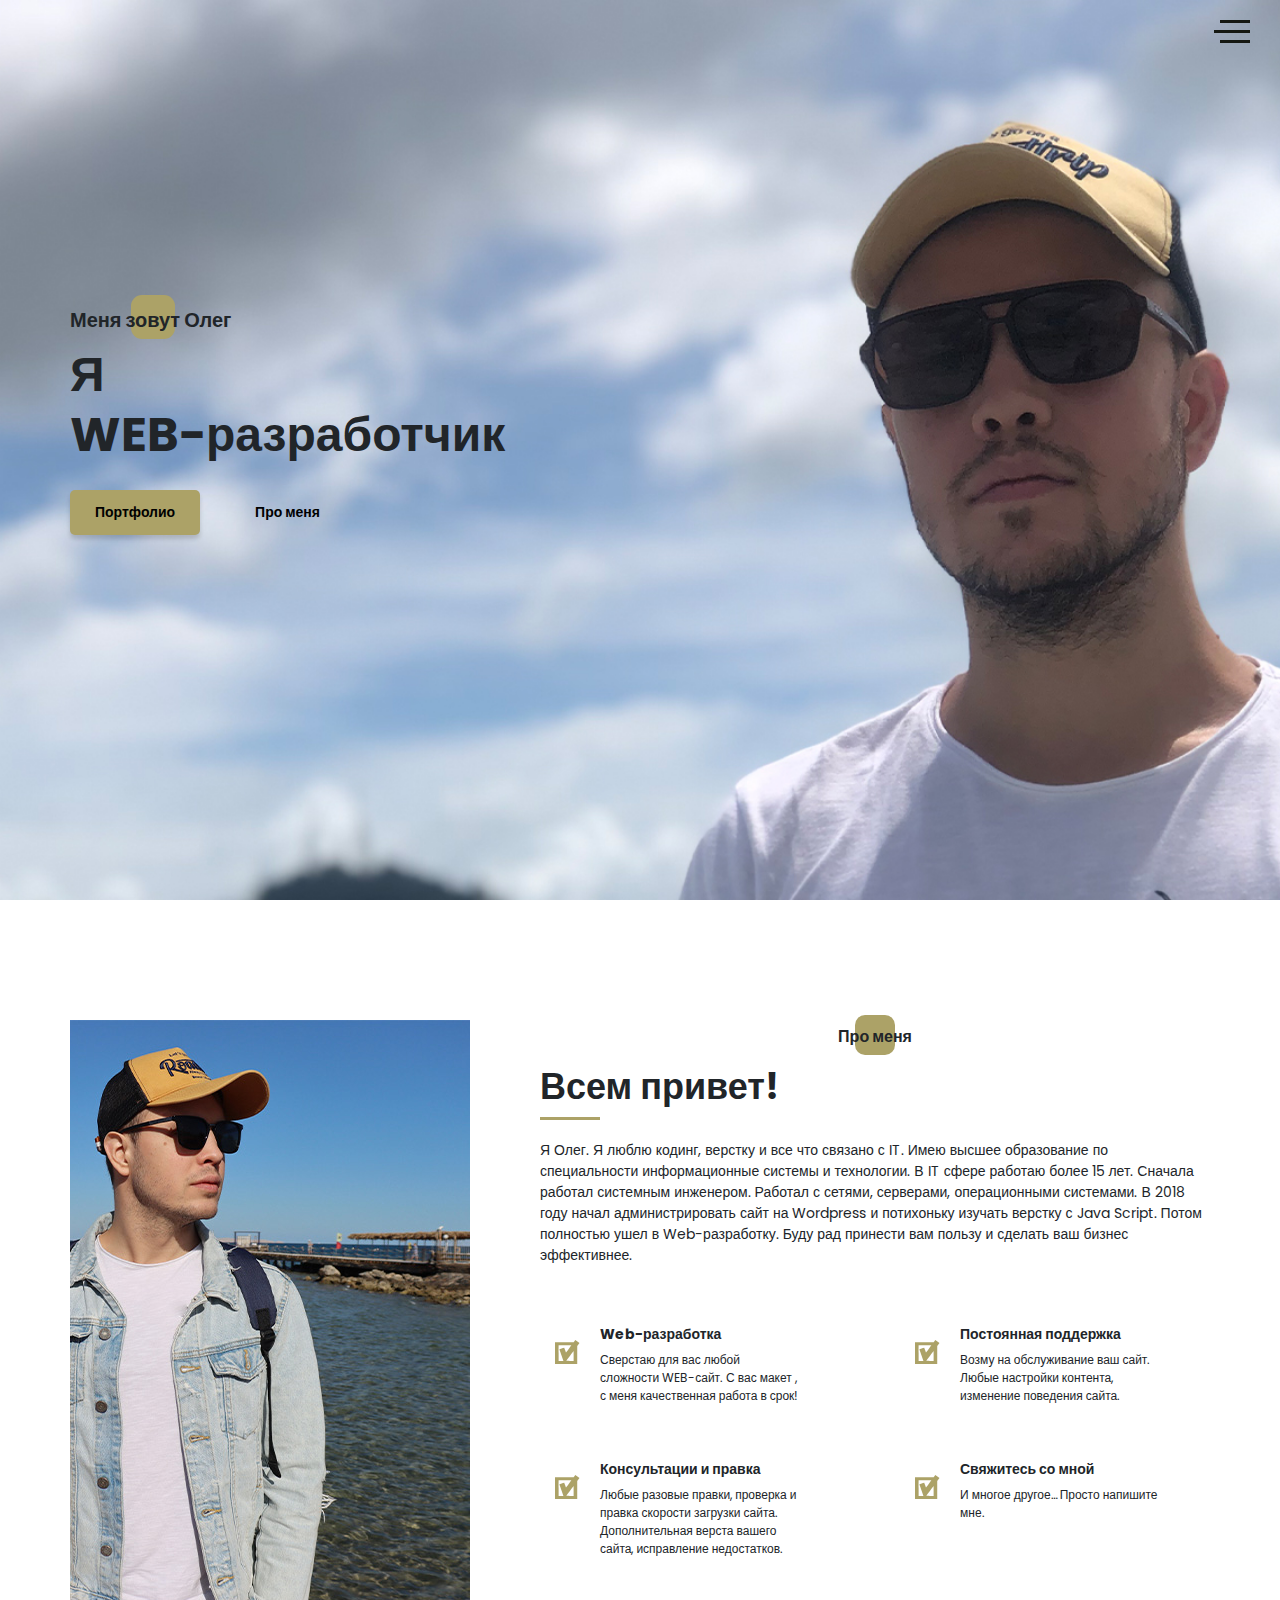
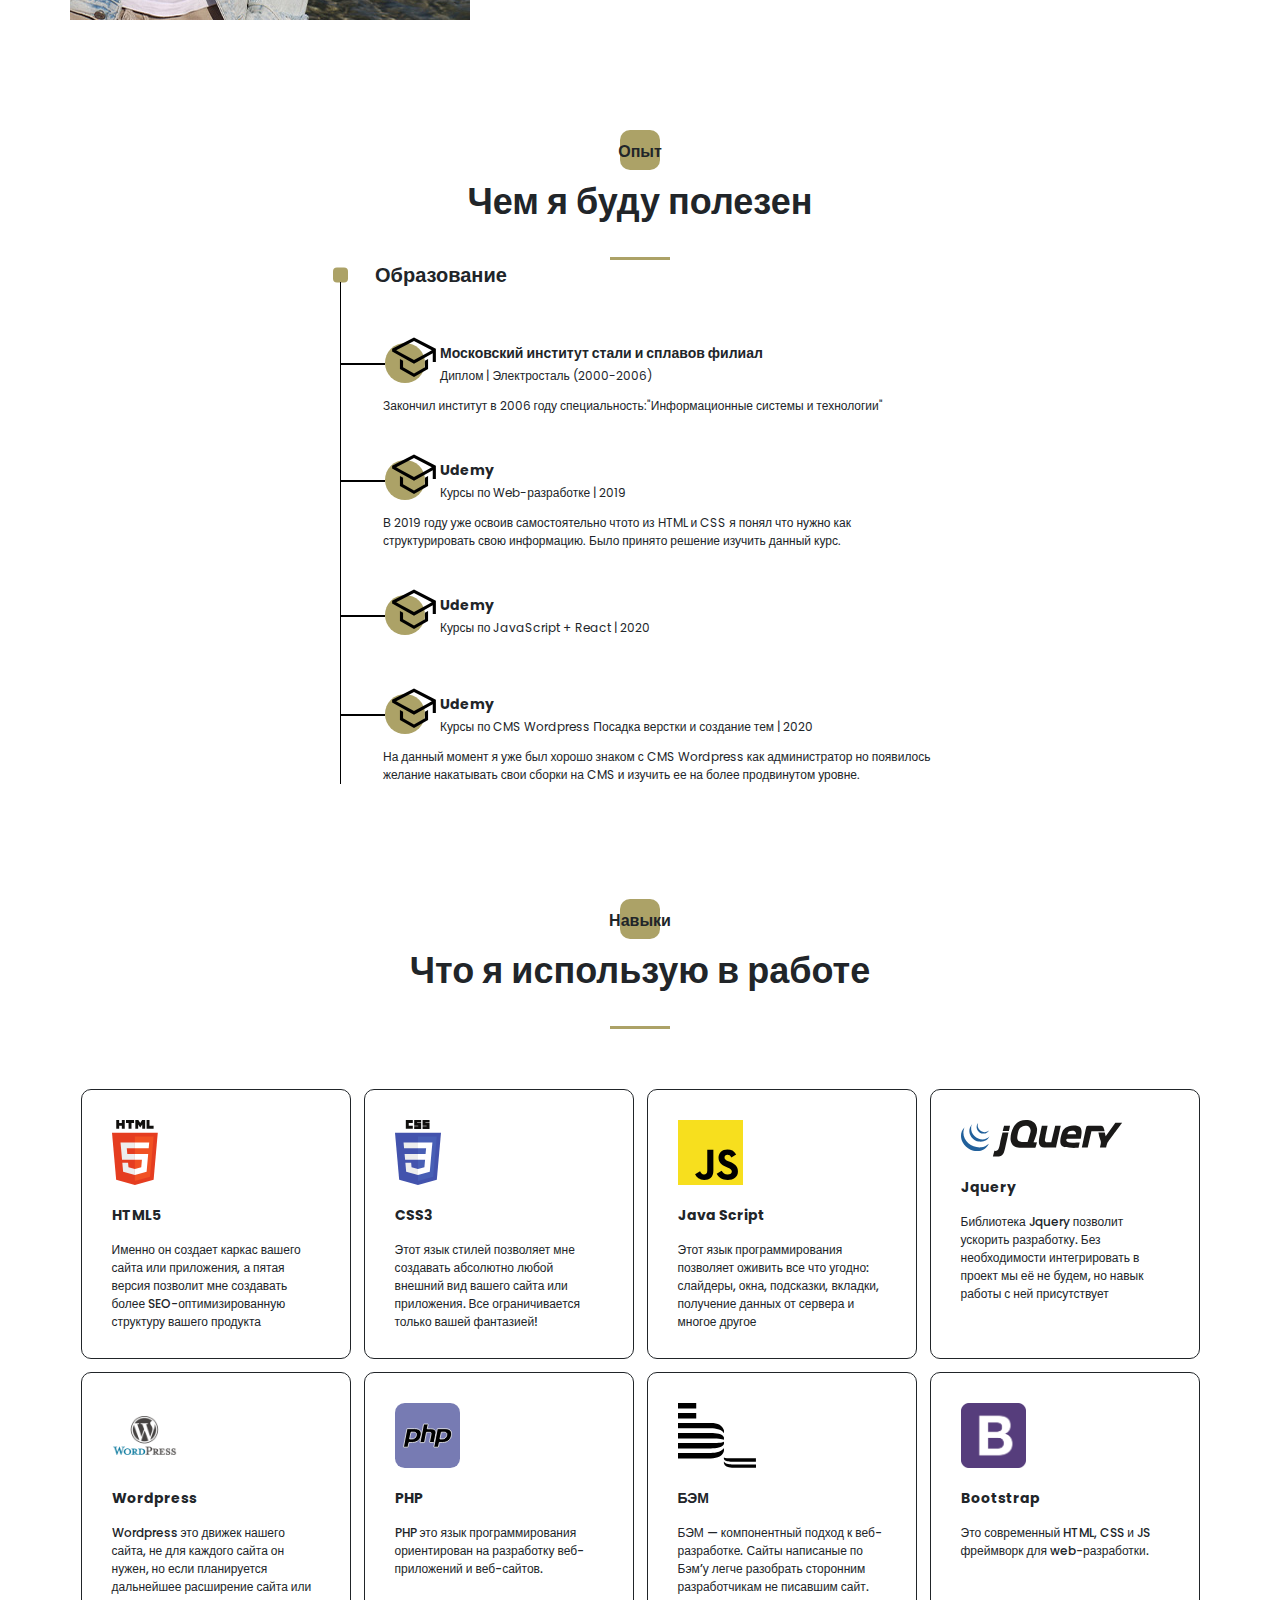
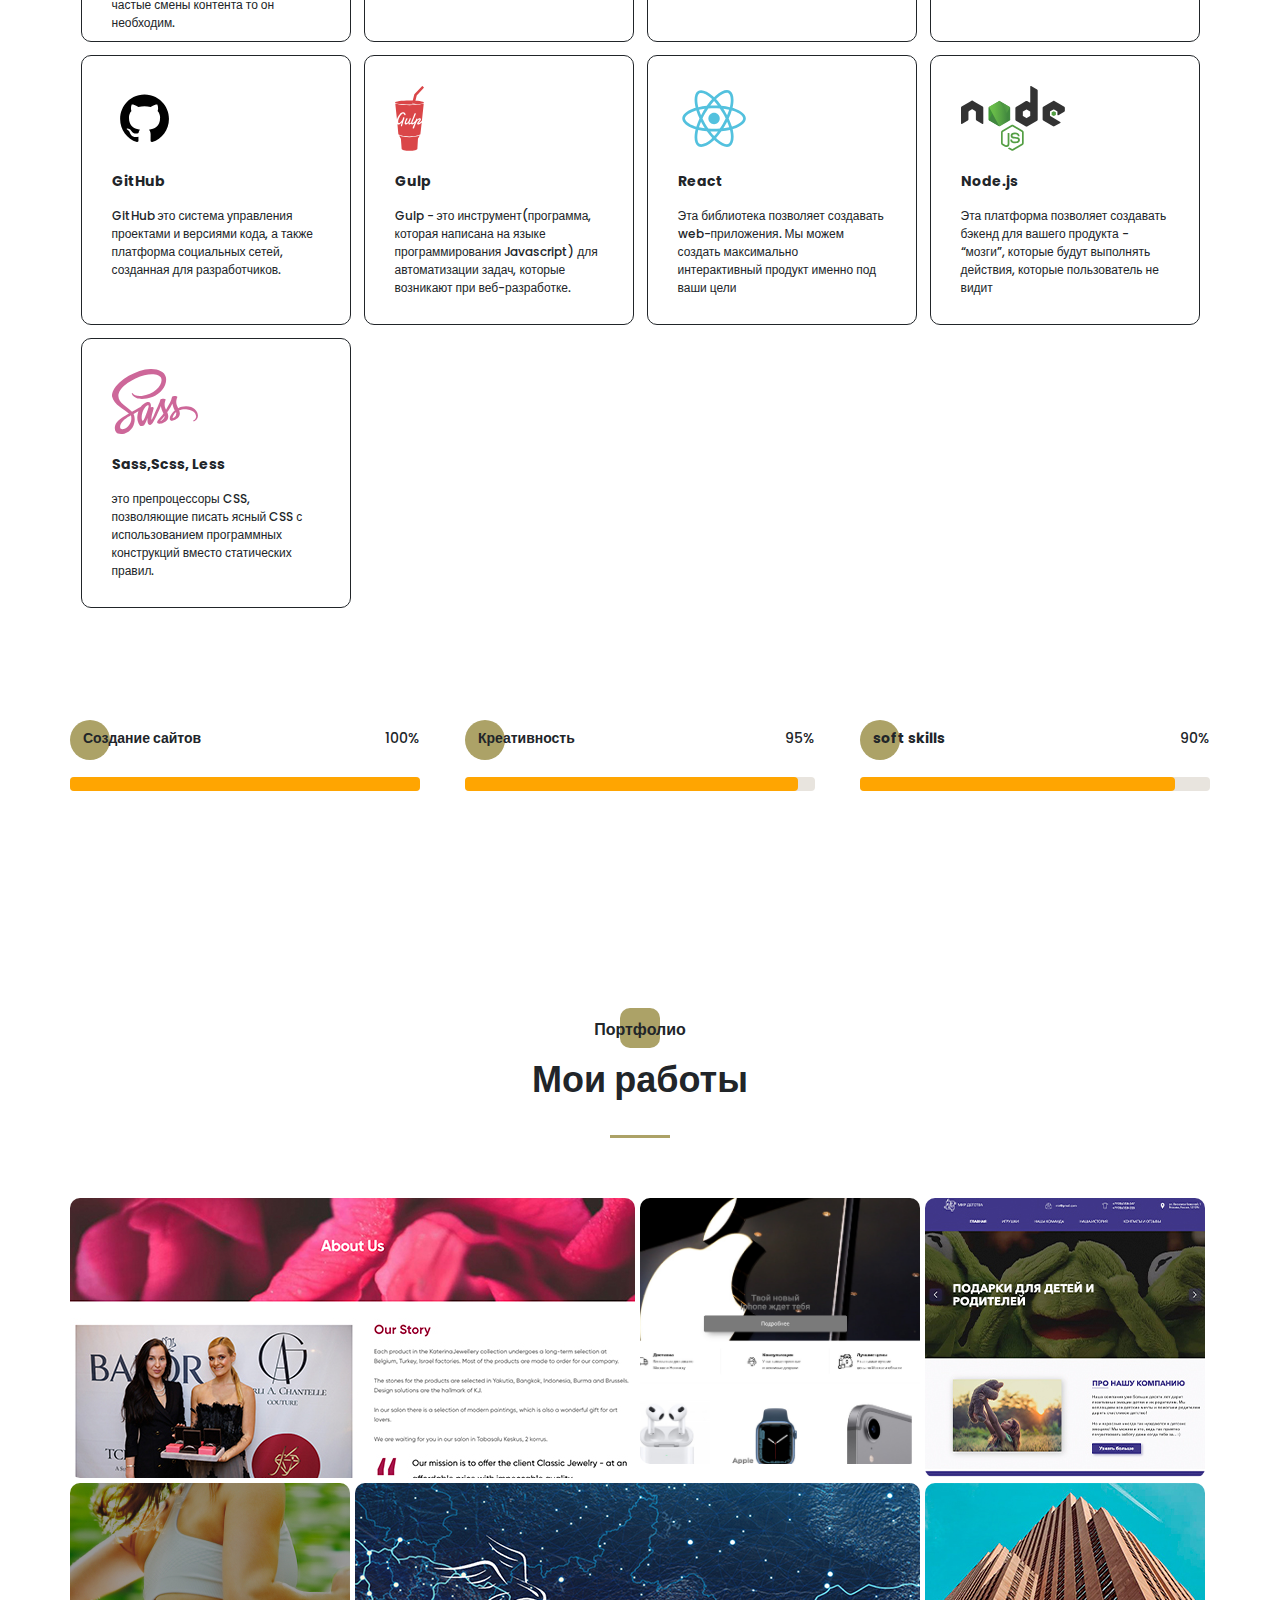
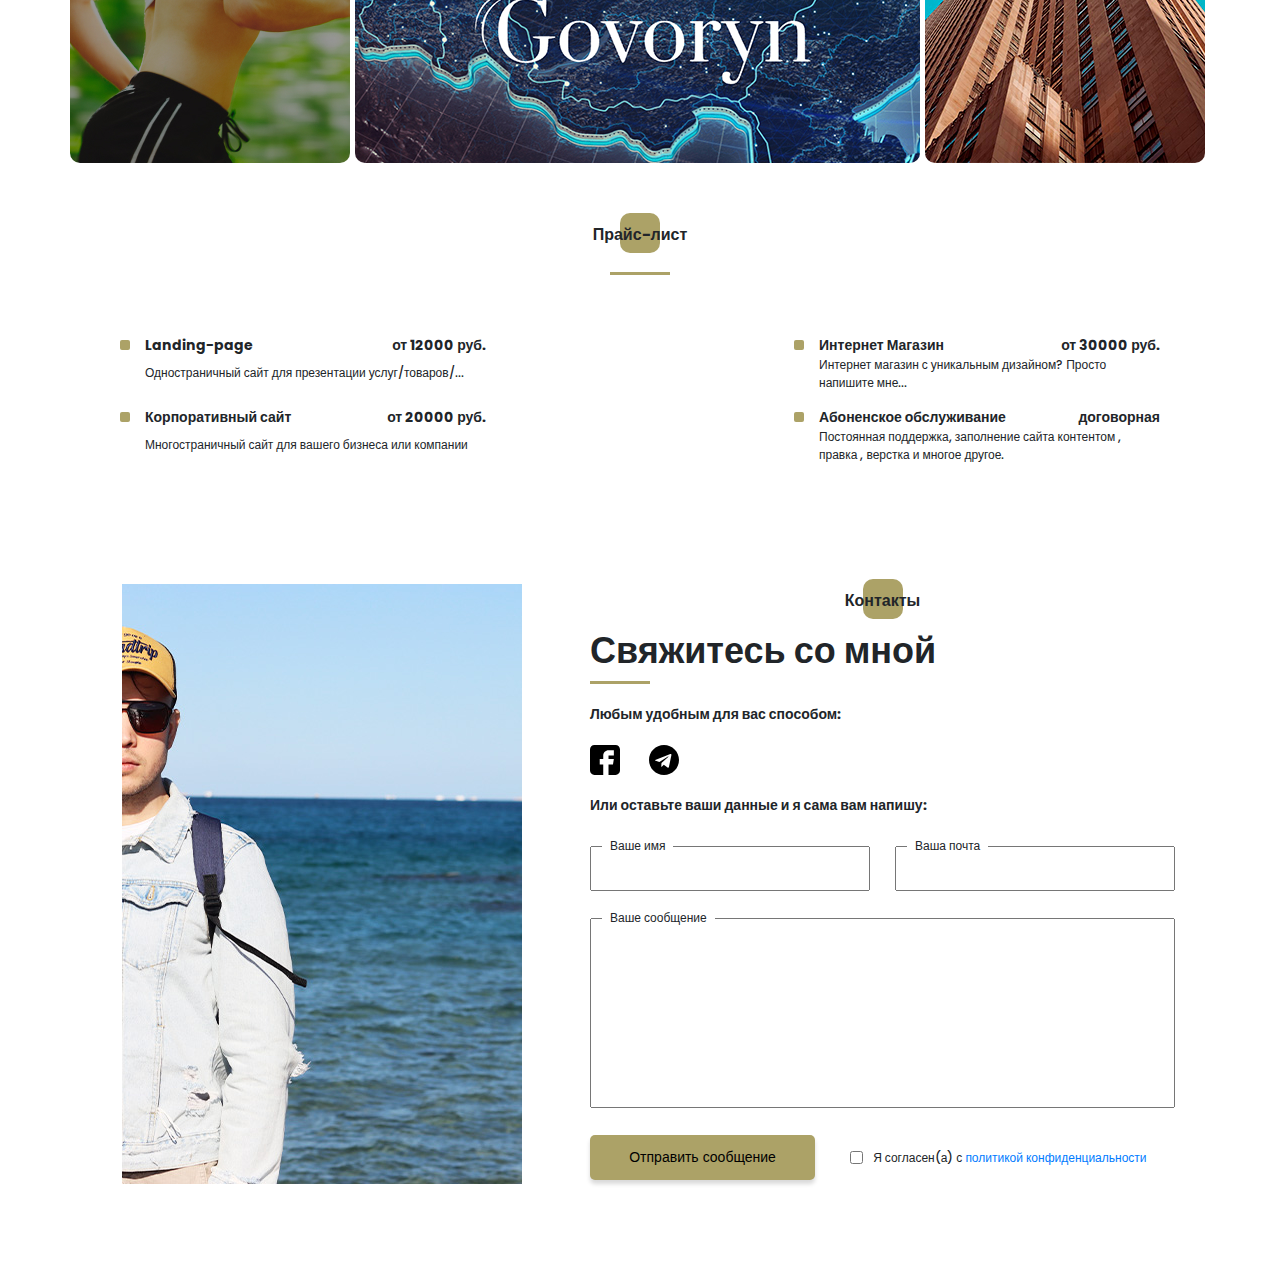
<file: index.html>
<!DOCTYPE html>
<html lang="ru">
<head>
    <meta charset="UTF-8">
    <meta name="viewport" content="width=device-width, initial-scale=1.0">
    <meta http-equiv="X-UA-Compatible" content="ie=edge">
    <title>Portfolio</title>
    <meta name="title" content="Мое портфолио">
    <meta name="description" content="Здесь вы сможете ознакомиться с моими работами и узнать больше обо мне">

   
    <meta property="og:title" content="Портфолио" >
    <meta property="og:image" content="icons/111.png">
    <meta property="og:description" content="Портфолио">
    <meta property="og:url" content="https://mritgur.github.io/me/">
    <meta property="og:type" content="website">
    <meta property="og:site_name" content="Портфолио">
    



 <!-- <meta property="og:Портфолио" content="Microsoft">
    <meta property="og:title" content="Мое портфолио">
    <meta name="twitter:image" content="icons/favicon/apple-icon-180x180.png">
    <meta property="og:description" content="Здесь вы сможете ознакомиться с моими работами и узнать больше обо мне" /> -->



    <!-- Open Graph / Facebook -->
    <!-- <meta property="og:type" content="website">
    <meta property="og:url" content="https://mritgur.github.io/me/">
    <meta property="og:title" content="Мое портфолио">
    <meta property="og:description" content="Здесь вы сможете ознакомиться с моими работами и узнать больше обо мне">
    <meta property="og:image" content="icons/favicon/apple-icon-180x180.png"> -->

    <!-- Twitter -->
    <!-- <meta property="twitter:card" content="summary_large_image">
    <meta property="twitter:url" content="https://mritgur.github.io/me/">
    <meta property="twitter:title" content="Мое портфолио">
    <meta property="twitter:description" content="Здесь вы сможете ознакомиться с моими работами и узнать больше обо мне">
    <meta property="twitter:image" content="icons/favicon/apple-icon-180x180.png">  -->

    <link rel="apple-touch-icon" sizes="57x57" href="icons/favicon/apple-icon-57x57.png">
    <link rel="apple-touch-icon" sizes="60x60" href="icons/favicon/apple-icon-60x60.png">
    <link rel="apple-touch-icon" sizes="72x72" href="icons/favicon/apple-icon-72x72.png">
    <link rel="apple-touch-icon" sizes="76x76" href="icons/favicon/apple-icon-76x76.png">
    <link rel="apple-touch-icon" sizes="114x114" href="icons/favicon/apple-icon-114x114.png">
    <link rel="apple-touch-icon" sizes="120x120" href="icons/favicon/apple-icon-120x120.png">
    <link rel="apple-touch-icon" sizes="144x144" href="icons/favicon/apple-icon-144x144.png">
    <link rel="apple-touch-icon" sizes="152x152" href="icons/favicon/apple-icon-152x152.png">
    <link rel="apple-touch-icon" sizes="180x180" href="icons/favicon/apple-icon-180x180.png">
    <link rel="icon" type="image/png" sizes="192x192"  href="/android-icon-192x192.png">
    <link rel="icon" type="image/png" sizes="32x32" href="icons/favicon/favicon-32x32.png">
    <link rel="icon" type="image/png" sizes="96x96" href="icons/favicon/favicon-96x96.png">
    <link rel="icon" type="image/png" sizes="16x16" href="icons/favicon/favicon-16x16.png">
    <link rel="manifest" href="/manifest.json">
    <meta name="msapplication-TileColor" content="#ffffff">
    <meta name="msapplication-TileImage" content="icons/favicon/ms-icon-144x144.png">
    <meta name="theme-color" content="#ffffff">

    <link rel="stylesheet" href="css/style.min.css">
</head>
<body>
    <aside class="sidepanel">
        <a href="https://www.facebook.com/profile.php?id=100082876344339" target="_blank" class="sidepanel__link"><img src="icons/social/facebook.svg" alt="Facebook"></a>
        <!-- <a href="#" class="sidepanel__link"><img src="icons/social/instagram.svg" alt="instagram"></a> -->
        <a href="https://t.me/Pity344" class="sidepanel__link "><img src="icons/social/telegram111.svg" alt="telegram"></a>
        <div class="sidepanel__divider"></div>
        <div class="sidepanel__text"> <span>Социальные сети</span> </div>
    </aside>
    <div class="menu">
        <div class="menu__block">
            <div class="menu__close">
                <svg width="29" height="30" viewBox="0 0 29 30" fill="none" xmlns="http://www.w3.org/2000/svg">
                    <path d="M17.1568 14.5231L28.4489 3.23075C29.1837 2.49623 29.1837 1.30861 28.4489 0.574085C27.7144 -0.160437 26.5267 -0.160437 25.7922 0.574085L14.4998 11.8665L3.20781 0.574085C2.47295 -0.160437 1.28567 -0.160437 0.551149 0.574085C-0.183716 1.30861 -0.183716 2.49623 0.551149 3.23075L11.8432 14.5231L0.551149 25.8155C-0.183716 26.55 -0.183716 27.7376 0.551149 28.4721C0.917206 28.8385 1.39852 29.0226 1.87948 29.0226C2.36045 29.0226 2.84141 28.8385 3.20781 28.4721L14.4998 17.1798L25.7922 28.4721C26.1586 28.8385 26.6396 29.0226 27.1205 29.0226C27.6015 29.0226 28.0825 28.8385 28.4489 28.4721C29.1837 27.7376 29.1837 26.55 28.4489 25.8155L17.1568 14.5231Z" fill="black"/>
                    </svg>
            </div>

            <nav>
                <ul class="menu__list">
                    <li class="menu__link"><a href="#about">ПРО МЕНЯ</a></li>
                    <li class="menu__link"><a href="#resume">МОЙ ОПЫТ</a></li>
                    <li class="menu__link"><a href="#skills">МОИ НАВЫКИ</a></li>
                    <li class="menu__link"><a href="#portfolio">МОИ РАБОТЫ</a></li>
                    <li class="menu__link"><a href="#price">ПРАЙС-ЛИСТ</a></li>
                    <li class="menu__link"><a href="#contacts">КОНТАКТЫ</a></li>
                </ul>
            </nav>
            <div class="menu__social">
                <a href="https://t.me/Pity344">
                    <svg width="20" height="20" viewBox="0 0 30 30" fill="none" xmlns="http://www.w3.org/2000/svg">
                        <path d="M15 30C23.2863 30 30 23.2863 30 15C30 6.71375 23.2863 0 15 0C6.71375 0 0 6.71375 0 15C0 23.2863 6.71375 30 15 30ZM6.86375 14.675L21.3263 9.09875C21.9975 8.85625 22.5837 9.2625 22.3662 10.2775L22.3675 10.2762L19.905 21.8775C19.7225 22.7 19.2337 22.9 18.55 22.5125L14.8 19.7487L12.9912 21.4913C12.7912 21.6913 12.6225 21.86 12.235 21.86L12.5013 18.0438L19.4513 11.765C19.7537 11.4987 19.3837 11.3488 18.985 11.6138L10.3963 17.0212L6.69375 15.8663C5.89 15.6112 5.8725 15.0625 6.86375 14.675Z" fill="black"/>
                        </svg>
                        
                        

                </a>
                <!-- <a href="#">
                    <svg width="20" height="20" viewBox="0 0 20 20" fill="none" xmlns="http://www.w3.org/2000/svg">
                        <path d="M13.7495 0L6.24951 0C2.79826 0 -0.000488281 2.79875 -0.000488281 6.25L-0.000488281 13.75C-0.000488281 17.2013 2.79826 20 6.24951 20L13.7495 20C17.2008 20 19.9995 17.2013 19.9995 13.75L19.9995 6.25C19.9995 2.79875 17.2008 0 13.7495 0ZM18.1245 13.75C18.1245 16.1625 16.162 18.125 13.7495 18.125L6.24951 18.125C3.83701 18.125 1.87451 16.1625 1.87451 13.75L1.87451 6.25C1.87451 3.8375 3.83701 1.875 6.24951 1.875L13.7495 1.875C16.162 1.875 18.1245 3.8375 18.1245 6.25L18.1245 13.75Z" fill="black"/>
                        <path d="M9.99951 5C7.23826 5 4.99951 7.23875 4.99951 10C4.99951 12.7613 7.23826 15 9.99951 15C12.7608 15 14.9995 12.7613 14.9995 10C14.9995 7.23875 12.7608 5 9.99951 5ZM9.99951 13.125C8.27701 13.125 6.87451 11.7225 6.87451 10C6.87451 8.27625 8.27701 6.875 9.99951 6.875C11.722 6.875 13.1245 8.27625 13.1245 10C13.1245 11.7225 11.722 13.125 9.99951 13.125Z" fill="black"/>
                        <path d="M15.3745 5.29123C15.7425 5.29123 16.0408 4.99295 16.0408 4.62499C16.0408 4.25703 15.7425 3.95874 15.3745 3.95874C15.0065 3.95874 14.7083 4.25703 14.7083 4.62499C14.7083 4.99295 15.0065 5.29123 15.3745 5.29123Z" fill="black"/>
                        </svg>
                </a> -->
                <a href="https://www.facebook.com/profile.php?id=100082876344339">
                    <svg width="20" height="20" viewBox="0 0 20 20" fill="none" xmlns="http://www.w3.org/2000/svg">
                        <path d="M17.0698 0L2.9292 0C1.3139 0 -0.000488281 1.31439 -0.000488281 2.92969L-0.000488281 17.0703C-0.000488281 18.6856 1.3139 20 2.9292 20L8.82764 20L8.82764 12.9297L6.48389 12.9297L6.48389 9.41406L8.82764 9.41406L8.82764 7.03125C8.82764 5.09262 10.4046 3.51563 12.3433 3.51563L15.8979 3.51563L15.8979 7.03125L12.3433 7.03125L12.3433 9.41406L15.8979 9.41406L15.312 12.9297L12.3433 12.9297L12.3433 20L17.0698 20C18.6851 20 19.9995 18.6856 19.9995 17.0703L19.9995 2.92969C19.9995 1.31439 18.6851 0 17.0698 0Z" fill="black"/>
                        </svg>
                        
                </a>
            </div>
        </div>
        <div class="menu__overlay"> </div>
    </div>
    <section id="up" class="promo">
        <div class="hamburger">
            <span></span>
            <span class="long"></span>
            <span></span>
        </div>
        <div class="container">
            <div class="title title_fz20 promo__subtitle">Меня зовут Олег</div>
            <h1 class="title title_fz48 promo__title">Я <br> WEB-разработчик  </h1>
            <div class="promo__btns">
                <a href="#portfolio" class="promo__link btn"> Портфолио</a>
                <a href="#about" class="promo__link">Про меня</a>
            </div>
        </div>

    </section>
    <section id="about" class="about">
        <div class="container">
            <div  class="about__wrapper">
                <div class="about__photo">
                    <img src="img/main_photo2.jpg" alt="photo" >
                </div>
                
                <div class="about__descr">
                    <h2 class="title title_fz16 about__title">Про меня</h2> 
                    <div class="title title_fz36 about__subtitle">Всем привет!</div>
                    <div class="divider"> </div>
                    <p class="about__text" >Я Олег. Я люблю кодинг, верстку и все что связано с IT. Имею высшее образование по специальности информационные системы и технологии. В IT сфере работаю  более 15 лет. Сначала работал системным инженером. Работал с сетями, серверами, операционными системами. В 2018 году  начал администрировать сайт на Wordpress и потихоньку изучать верстку с Java Script. Потом полностью ушел в Web-разработку. Буду рад принести вам пользу и сделать ваш бизнес эффективнее. </p>
                </div>
                <div class="about__skills">
                    <div class="about__skills-item">
                        <div class="about__skills-circle">
                            <img src="icons/gal1.svg" alt="web-dev">
                        </div>
                        <div>
                            <div class="title title_fz14">Web-разработка</div>
                            <div class="about__skills-text">Сверстаю для вас любой сложности WEB-сайт. С вас макет , с меня качественная работа в срок!
                                
                            </div>
                        </div>
                       
                    </div>
                    <div class="about__skills-item">
                        <div class="about__skills-circle">
                            <img src="icons/gal1.svg" alt="mobile-dev">
                        </div>
                        <div>
                            <div class="title title_fz14">Постоянная поддержка</div>
                            <div class="about__skills-text">Возму на обслуживание ваш сайт. Любые настройки контента, изменение поведения сайта.

                            </div>
                        </div>
                       
                    </div>
                    <div class="about__skills-item">
                        <div class="about__skills-circle">
                            <img src="icons/gal1.svg" alt="design-dev">
                        </div>
                        <div>
                            <div class="title title_fz14">Консультации и правка</div>
                            <div class="about__skills-text">Любые разовые правки, проверка и правка скорости загрузки сайта.  Дополнительная верста  вашего сайта, исправление недостатков.

                            </div>
                        </div>
                       
                    </div>
                    <div class="about__skills-item">
                        <div class="about__skills-circle">
                            <img src="icons/gal1.svg" alt="design-dev">
                        </div>
                        <div>
                            <div class="title title_fz14">Свяжитесь со мной</div>
                            <div class="about__skills-text">И многое другое… Просто напишите мне.

                            </div>
                        </div>
                       
                    </div>
                </div>
            </div>
        </div>
    </section>
    <section id="resume" class="resume">
        <div class="container">
            <h2 class="title title_fz16 title__section-title">Опыт</h2>
            <div class="title title_fz36 resume__subtitle">Чем я буду полезен</div>
            <div class="divider"></div>

            <div class="resume__wrapper">
                <div class="resume__column">
                     <h3 class="title title_fz20 resume__column-title">Образование</h3>
                     <ul>
                        <li>
                            <div class="resume__item">
                                <div class="resume__item-head">
                                    <div class="resume__item-icon">
                                        <img src="icons/learn3.svg" alt="university">
                                    </div>
                                    <h4 class="title title_fz14">Московский институт стали и сплавов филиал</h4>
                                    <div class="resume__item-location">Диплом  | Электросталь (2000-2006)</div>
 
                                </div>
                                <div class="title_fz12 resume__item-body">Закончил институт в 2006 году специальность:"Информационные системы и технологии" </div>
                            </div>
                        </li>
                        <li>
                            <div class="resume__item">
                                <div class="resume__item-head">
                                    <div class="resume__item-icon">
                                        <img src="icons/learn3.svg" alt="courses">
                                    </div>
                                    <h4 class="title title_fz14">Udemy</h4>
                                    <div class="resume__item-location">Курсы по Web-разработке | 2019 </div>
 
                                </div>
                                <div class="title_fz12 resume__item-body">В 2019 году уже освоив самостоятельно чтото из HTML и CSS  я понял что нужно как структурировать свою информацию. Было принято решение изучить данный курс.</div>
                            </div>
                        </li>
                        <li>
                            <div class="resume__item">
                                <div class="resume__item-head">
                                    <div class="resume__item-icon">
                                        <img src="icons/learn3.svg" alt="courses">
                                    </div>
                                    <h4 class="title title_fz14">Udemy</h4>
                                    <div class="resume__item-location">Курсы по JavaScript + React | 2020 </div>
 
                                </div>
                                <div class="title_fz12 resume__item-body"> </div>
                            </div>
                        </li>
                        <li>
                            <div class="resume__item">
                                <div class="resume__item-head">
                                    <div class="resume__item-icon">
                                        <img src="icons/learn3.svg" alt="courses">
                                    </div>
                                    <h4 class="title title_fz14">Udemy</h4>
                                    <div class="resume__item-location">Курсы по CMS Wordpress Посадка верстки и создание тем | 2020 </div>
 
                                </div>
                                <div class="title_fz12 resume__item-body">На данный момент я уже был хорошо знаком с CMS Wordpress как администратор но появилось желание накатывать свои сборки на CMS и изучить ее на более продвинутом уровне. </div>
                            </div>
                        </li>
                     </ul>
                </div>
                <!-- <div class="resume__column">
                     <h3 class="title title_fz20 resume__column-title">Опыт работы</h3>
                     <ul>
                        <li>
                            <div class="resume__item">
                                <div class="resume__item-head">
                                    <div class= "resume__item-icon">
                                        <img src="icons/comp.png" alt="developer">
                                    </div>
                                    <h4 class="title title_fz14">Администратор сайта на Wordpress</h4>
                                    <div class="resume__item-location">ООО "Портал торг" | Москва (2018-2019)</div>
 
                                </div>
                                <div class="title_fz12 resume__item-body">Начало моего вхождения в индустрию Web - Разработки. Мой первый собраный сайт на Wordpress. Администрировал этот сайт тоже я, паралельно познавая азы HTML и CSS.  </div>
                            </div>
                        </li>
                        <li>
                            <div class="resume__item">
                                <div class="resume__item-head">
                                    <div class= "resume__item-icon">
                                        <img src="icons/comp.png" alt="designer">
                                    </div>
                                    <h4 class="title title_fz14">UI/UX Designer</h4>
                                    <div class="resume__item-location">Squad Team | Москва (2018)</div>
 
                                </div>
                                <div class="title_fz12 resume__item-body">Lorem ipsum dolor sit amet, consectetur adipiscing elit, sed do eiusmod tempor incididunt ut labore et dolore magna aliqua.Lorem ipsum dolor sit amet, consectetur adipiscing elit, sed do eiusmo. </div>
                            </div>
                        </li>
                     </ul>
                </div> -->

            </div>


        </div>
    </section>
    <section id="skills" class="skills"> 
        <div class="container">
            <h2 class="title title_fz16 title__section-title">Навыки</h2>
            <div class="title title_fz36 skills__subtitle">Что я использую в работе</div>
            <div class="divider"></div>
            <div class="skills__wrapper">
                <div class="skills__item">
                    <div class="skills__item__icon"> <img src="icons/skills/html5.svg" alt="HTML"> </div>
                    <div class="title title_fz14 skills__item__title">HTML5</div>
                    <div class="title title_fz12 skills__item__descr">Именно он создает каркас вашего сайта или приложения, а пятая версия позволит мне создавать более SEO-оптимизированную структуру вашего продукта</div>
                </div>
                <div class="skills__item">
                    <div class="skills__item__icon"> <img src="icons/skills/css3.svg" alt="CSS"> </div>
                    <div class="title title_fz14 skills__item__title">CSS3</div>
                    <div class="title title_fz12 skills__item__descr">Этот язык стилей позволяет мне создавать абсолютно любой внешний вид вашего сайта или приложения. Все ограничивается только вашей фантазией!</div>
                </div>
                <div class="skills__item">
                    <div class="skills__item__icon"> <img src="icons/skills/js.svg" alt="js"> </div>
                    <div class="title title_fz14 skills__item__title">Java Script</div>
                    <div class="title title_fz12 skills__item__descr">Этот язык программирования позволяет оживить все что угодно: слайдеры, окна, подсказки, вкладки, получение данных от сервера и многое другое</div>
                </div>
                <div class="skills__item">
                    <div class="skills__item__icon"> <img src="icons/skills/jquery.svg" alt="jquery"> </div>
                    <div class="title title_fz14 skills__item__title">Jquery</div>
                    <div class="title title_fz12 skills__item__descr">Библиотека Jquery позволит ускорить разработку. Без необходимости интегрировать в проект мы её не будем, но навык работы с ней присутствует</div>
                </div>
                <div class="skills__item">
                    <div class="skills__item__icon"> <img class="h65" src="icons/skills/wordpress.png" alt="wordpress"> </div>
                    <div class="title title_fz14 skills__item__title">Wordpress</div>
                    <div class="title title_fz12 skills__item__descr">Wordpress это движек нашего сайта,  не для каждого сайта он нужен, но если планируется дальнейшее расширение сайта или частые смены контента то он необходим.</div>
                </div>
                <div class="skills__item">
                    <div class="skills__item__icon"> <img class="h65" src="icons/skills/php.svg" alt="php"> </div>
                    <div class="title title_fz14 skills__item__title">PHP
                       </div>
                    <div class="title title_fz12 skills__item__descr">PHP это язык программирования ориентирован на разработку веб-приложений и веб-сайтов.</div>
                </div>

                <div class="skills__item">
                    <div class="skills__item__icon"> <img class="h65" src="icons/skills/bem.svg" alt="bem"> </div>
                    <div class="title title_fz14 skills__item__title">БЭМ</div>
                    <div class="title title_fz12 skills__item__descr">БЭМ — компонентный подход к веб-разработке.
                        Сайты написаные по Бэм’у легче разобрать сторонним разработчикам не писавшим сайт. </div>
                </div>
                <div class="skills__item">
                    <div class="skills__item__icon"> <img class="h65" src="icons/skills/bootstrap.png" alt="bootstrap"> </div>
                    <div class="title title_fz14 skills__item__title">Bootstrap</div>
                    <div class="title title_fz12 skills__item__descr">Это современный HTML, CSS и JS фреймворк для web-разработки.</div>
                </div>
                <div class="skills__item">
                    <div class="skills__item__icon"> <img class="h65" src="icons/skills/GitHub.svg" alt="GitHub"> </div>
                    <div class="title title_fz14 skills__item__title">GitHub</div>
                    <div class="title title_fz12 skills__item__descr">GitHub это система управления проектами и версиями кода, а также платформа социальных сетей, созданная для разработчиков.</div>
                </div>
                <div class="skills__item">
                    <div class="skills__item__icon"> <img class="h65" src="icons/skills/Gulp.svg" alt="Gulp"> </div>
                    <div class="title title_fz14 skills__item__title">Gulp</div>
                    <div class="title title_fz12 skills__item__descr">Gulp - это инструмент(программа, которая написана на языке программирования Javascript)  для автоматизации  задач, которые возникают при веб-разработке.  </div>
                </div>
             
                <div class="skills__item">
                    <div class="skills__item__icon"> <img src="icons/skills/react.svg" alt="react"> </div>
                    <div class="title title_fz14 skills__item__title">React
                       </div>
                    <div class="title title_fz12 skills__item__descr">Эта библиотека позволяет создавать web-приложения. Мы можем создать максимально интерактивный продукт именно под ваши цели</div>
                </div>
                <div class="skills__item">
                    <div class="skills__item__icon"> <img src="icons/skills/node.js.svg" alt="node.js"> </div>
                    <div class="title title_fz14 skills__item__title">Node.js</div>
                    <div class="title title_fz12 skills__item__descr">Эта платформа позволяет создавать бэкенд для вашего продукта - “мозги”, которые будут выполнять действия, которые пользователь не видит</div>
                </div>
                <div class="skills__item">
                    <div class="skills__item__icon"> <img class="h65" src="icons/skills/Sass.svg" alt="Sass"> </div>
                    <div class="title title_fz14 skills__item__title">Sass,Scss, Less</div>
                    <div class="title title_fz12 skills__item__descr">это препроцессоры CSS, позволяющие писать ясный CSS с использованием программных конструкций вместо статических правил.</div>
                </div>
                
            </div>
        </div>
    </section> 
    <section class="percentages">
        <div class="container">
            <div class="percentages__wrapper">
                <div class="percentages__ratings">
                    <div class="title title_fz14 percentages__ratings-title">Создание сайтов</div>
                    <div class="title title_fz14 percentages__ratings-counter">100%</div>
                    <div class="percentages__ratings-gLine"></div>
                    <div class="percentages__ratings-oLine"></div>
                </div>
                <!-- <div class="percentages__ratings">
                    <div class="title title_fz14 percentages__ratings-title">Создание приложений</div>
                    <div class="title title_fz14 percentages__ratings-counter">85%</div>
                    <div class="percentages__ratings-gLine"></div>
                    <div class="percentages__ratings-oLine"></div>
                </div> -->
                <!-- <div class="percentages__ratings">
                    <div class="title title_fz14 percentages__ratings-title">Работа с данными</div>
                    <div class="title title_fz14 percentages__ratings-counter">85%</div>
                    <div class="percentages__ratings-gLine"></div>
                    <div class="percentages__ratings-oLine"></div>
                </div> -->
                <div class="percentages__ratings">
                    <div class="title title_fz14 percentages__ratings-title">Креативность</div>
                    <div class="title title_fz14 percentages__ratings-counter">95%</div>
                    <div class="percentages__ratings-gLine"></div>
                    <div class="percentages__ratings-oLine"></div>
                </div>
                <!-- <div class="percentages__ratings">
                    <div class="title title_fz14 percentages__ratings-title">Создание дизайна</div>
                    <div class="title title_fz14 percentages__ratings-counter">90%</div>
                    <div class="percentages__ratings-gLine"></div>
                    <div class="percentages__ratings-oLine"></div>
                </div> -->
                <div class="percentages__ratings">
                    <div class="title title_fz14 percentages__ratings-title">soft skills</div>
                    <div class="title title_fz14 percentages__ratings-counter">90%</div>
                    <div class="percentages__ratings-gLine"></div>
                    <div class="percentages__ratings-oLine"></div>
                </div>
            </div>
        </div>
    </section>

    <section id="portfolio" class="portfolio">
        <div class="container">
            <h2 class="title title_fz16 title__section-title">Портфолио</h2>
            <div class="title title_fz36 portfolio__subtitle">Мои работы</div>
            <div class="divider"></div>
            <div class="portfolio__wrapper">
                <a target="_blank" href="http://shop150.mritgur.com/" class="portfolio__item">
                    <img src="img/works/Shop150.jpg" alt="shop150">
                </a>
                
                <a target="_blank" href="http://md.mritgur.com/" class="portfolio__item">
                    <img src="img/works/dm.jpg" alt="dm">
                </a>
                <a target="_blank" href="https://mritgur.github.io/puls/" class="portfolio__item">
                    <img src="img/works/pulse.jpg" alt="fixit">
                </a>
                <a target="_blank" href="https://mritgur.github.io/zk/" class="portfolio__item horizontal">
                    <img src="img/works/lp.jpg" alt="lp">
                </a>
                <a target="_blank" href="#" class="portfolio__item">
                    <img src="img/works/b1.jpg" alt="b1">
                </a>
                <a target="_blank" href="https://katerinajewellery.com/en/" class="portfolio__item  vertical">
                    <img src="img/works/sh.jpg" alt="sh">
                </a>
            </div>
        </div>
    </section>

    <section id="price" class="price">
        <div class="container">
            <h2 class="title title_fz16 title__section-title">Прайс-лист</h2>
            <div class="divider"></div>
            <div class="price__wrapper">
                <div class="price__item">
                    <div class="price__item-title">Landing-page</div>
                    <div class="price__item-value">от 12000 руб.</div>
                    <div class="price__item-subtitle">Одностраничный сайт для презентации услуг/товаров/...</div>
                </div>
                <div class="price__item">
                    <div class="price__item-title">Интернет Магазин</div>
                    <div class="price__item-value">от 30000 руб.</div>
                    <div class="price__item-subtitle"> Интернет магазин с уникальным дизайном? Просто напишите мне...</div>
                </div>
                <div class="price__item">
                    <div class="price__item-title">Корпоративный сайт</div>
                    <div class="price__item-value">от 20000 руб.</div>
                    <div class="price__item-subtitle">Многостраничный сайт для вашего бизнеса или компании</div>
                </div>
                <div class="price__item">
                    <div class="price__item-title">Абоненское обслуживание</div>
                    <div class="price__item-value"> договорная</div>
                    <div class="price__item-subtitle">Постоянная поддержка, заполнение сайта контентом , правка , верстка и многое другое.</div>
                </div>
            </div>

        </div>
    </section>
    <section id="contacts" class="contacts">
        <div class="container">
            <div class="contacts__wrapper">
                <div class="contacts__photo">
                    <img src="img/main_photo1.jpg" alt="photo" >
                </div>
                <div class="contacts__descr">
                    <h2 class="title title_fz16 contacts__title">Контакты</h2> 
                    <div class="title title_fz36 contacts__subtitle">Свяжитесь со мной</div>
                    <div class="divider"> </div>

                    <div class="title title_fz14 contacts__text">Любым удобным для вас способом:                       
                    </div>
                    <div class="contacts__social">
                        <a href="https://www.facebook.com/profile.php?id=100082876344339" target="_blank" class="contacts__link">
                            <img src="icons/social/facebook_straight.svg" alt="facebook">
                        </a>
                        <a href="https://t.me/Pity344" class="contacts__link">
                            <img src="icons/social/telegram.svg" alt="telegram">
                        </a>
                       
                    </div>
                    <div class="title title_fz14 contacts__text">Или оставьте ваши данные и я сама вам напишу:                     
                    </div>

                    <form action="#" class="contacts__form">
                        <div class="contacts__input">
                            <input required name="name" id="name" type="text">
                            <label for="name">Ваше имя</label>
                        </div>
                            
                        <div class="contacts__input">
                            <input name="email" id="email" type="email">
                            <label for="email">Ваша почта</label>
                        </div>

                        <div class="contacts__textarea">
                            <textarea name="text" id="text" ></textarea>
                            <label for="text">Ваше сообщение</label>
                        </div>
                        <div class="contacts__triggers" >               
                            <button class="contacts__btn btn" >Отправить сообщение</button>
                            <div class="contacts__policy">
                                <input required type="checkbox">
                                <span>Я согласен(а) с <a href="policy.html">политикой конфиденциальности</a></span>
                            </div>
                        </div>
                    </form>
                       
                </div>
            </div>
        </div>
    </section>
<div >
    <div class="container">
        <a href="#up" class="pageup" ><img src="icons/up.svg" alt=""></a>

    </div>
</div>
    <script src="js/jquery-3.6.0.min.js"></script>
    <script src="js/script_jq.js"></script>
    <script src="js/script.js"></script>
</body>
</html>
</file>
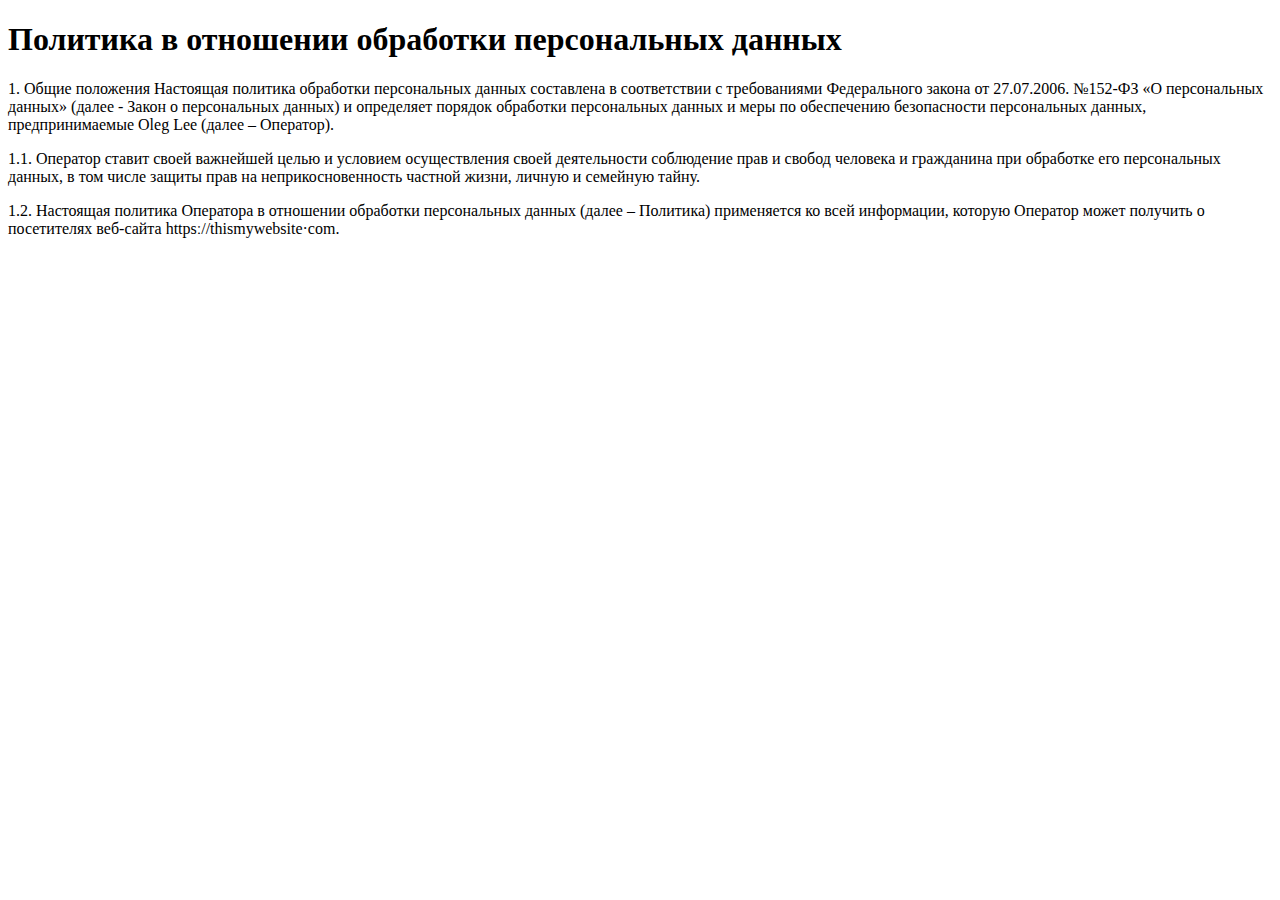
<file: policy.html>
<!DOCTYPE html><html lang="en"><head><meta charset="UTF-8"><meta http-equiv="X-UA-Compatible" content="IE=edge"><meta name="viewport" content="width=device-width,initial-scale=1"><title>Document</title></head><body><h1>Политика в отношении обработки персональных данных</h1><p>1. Общие положения Настоящая политика обработки персональных данных составлена в соответствии с требованиями Федерального закона от 27.07.2006. №152-ФЗ «О персональных данных» (далее - Закон о персональных данных) и определяет порядок обработки персональных данных и меры по обеспечению безопасности персональных данных, предпринимаемые Oleg Lee (далее – Оператор).</p><p>1.1. Оператор ставит своей важнейшей целью и условием осуществления своей деятельности соблюдение прав и свобод человека и гражданина при обработке его персональных данных, в том числе защиты прав на неприкосновенность частной жизни, личную и семейную тайну.</p><p>1.2. Настоящая политика Оператора в отношении обработки персональных данных (далее – Политика) применяется ко всей информации, которую Оператор может получить о посетителях веб-сайта httpsː//thismywebsite·com.</p></body></html>
</file>
<file: css/style.min.css>
/*!
 * Bootstrap Reboot v4.3.1 (https://getbootstrap.com/)
 * Copyright 2011-2019 The Bootstrap Authors
 * Copyright 2011-2019 Twitter, Inc.
 * Licensed under MIT (https://github.com/twbs/bootstrap/blob/master/LICENSE)
 * Forked from Normalize.css, licensed MIT (https://github.com/necolas/normalize.css/blob/master/LICENSE.md)
 */@import url(https://fonts.googleapis.com/css2?family=Poppins:wght@500;700&display=swap);*,::after,::before{box-sizing:border-box}html{font-family:sans-serif;line-height:1.15;-webkit-text-size-adjust:100%;-webkit-tap-highlight-color:rgba(0,0,0,0)}article,aside,figcaption,figure,footer,header,hgroup,main,nav,section{display:block}body{margin:0;font-family:-apple-system,BlinkMacSystemFont,"Segoe UI",Roboto,"Helvetica Neue",Arial,"Noto Sans",sans-serif,"Apple Color Emoji","Segoe UI Emoji","Segoe UI Symbol","Noto Color Emoji";font-size:1rem;font-weight:400;line-height:1.5;color:#212529;text-align:left;background-color:#fff}[tabindex="-1"]:focus{outline:0!important}hr{box-sizing:content-box;height:0;overflow:visible}h1,h2,h3,h4,h5,h6{margin-top:0;margin-bottom:.5rem}p{margin-top:0;margin-bottom:1rem}abbr[data-original-title],abbr[title]{text-decoration:underline;-webkit-text-decoration:underline dotted;text-decoration:underline dotted;cursor:help;border-bottom:0;-webkit-text-decoration-skip-ink:none;text-decoration-skip-ink:none}address{margin-bottom:1rem;font-style:normal;line-height:inherit}dl,ol,ul{margin-top:0;margin-bottom:1rem}ol ol,ol ul,ul ol,ul ul{margin-bottom:0}dt{font-weight:700}dd{margin-bottom:.5rem;margin-left:0}blockquote{margin:0 0 1rem}b,strong{font-weight:bolder}small{font-size:80%}sub,sup{position:relative;font-size:75%;line-height:0;vertical-align:baseline}sub{bottom:-.25em}sup{top:-.5em}a{color:#007bff;text-decoration:none;background-color:rgba(0,0,0,0)}a:hover{color:#0056b3;text-decoration:underline}a:not([href]):not([tabindex]){color:inherit;text-decoration:none}a:not([href]):not([tabindex]):focus,a:not([href]):not([tabindex]):hover{color:inherit;text-decoration:none}a:not([href]):not([tabindex]):focus{outline:0}code,kbd,pre,samp{font-family:SFMono-Regular,Menlo,Monaco,Consolas,"Liberation Mono","Courier New",monospace;font-size:1em}pre{margin-top:0;margin-bottom:1rem;overflow:auto}figure{margin:0 0 1rem}img{vertical-align:middle;border-style:none}svg{overflow:hidden;vertical-align:middle}table{border-collapse:collapse}caption{padding-top:.75rem;padding-bottom:.75rem;color:#6c757d;text-align:left;caption-side:bottom}th{text-align:inherit}label{display:inline-block;margin-bottom:.5rem}button{border-radius:0}button:focus{outline:1px dotted;outline:5px auto -webkit-focus-ring-color}button,input,optgroup,select,textarea{margin:0;font-family:inherit;font-size:inherit;line-height:inherit}button,input{overflow:visible}button,select{text-transform:none}select{word-wrap:normal}[type=button],[type=reset],[type=submit],button{-webkit-appearance:button}[type=button]:not(:disabled),[type=reset]:not(:disabled),[type=submit]:not(:disabled),button:not(:disabled){cursor:pointer}[type=button]::-moz-focus-inner,[type=reset]::-moz-focus-inner,[type=submit]::-moz-focus-inner,button::-moz-focus-inner{padding:0;border-style:none}input[type=checkbox],input[type=radio]{box-sizing:border-box;padding:0}input[type=date],input[type=datetime-local],input[type=month],input[type=time]{-webkit-appearance:listbox}textarea{overflow:auto;resize:vertical}fieldset{min-width:0;padding:0;margin:0;border:0}legend{display:block;width:100%;max-width:100%;padding:0;margin-bottom:.5rem;font-size:1.5rem;line-height:inherit;color:inherit;white-space:normal}progress{vertical-align:baseline}[type=number]::-webkit-inner-spin-button,[type=number]::-webkit-outer-spin-button{height:auto}[type=search]{outline-offset:-2px;-webkit-appearance:none}[type=search]::-webkit-search-decoration{-webkit-appearance:none}::-webkit-file-upload-button{font:inherit;-webkit-appearance:button}output{display:inline-block}summary{display:list-item;cursor:pointer}template{display:none}[hidden]{display:none!important}*{font-family:Poppins,sans-serif;margin:0;padding:0}.container{width:1140px;margin:0 auto}.divider{height:3px;width:60px;background-color:#aca267;margin:25px auto 0 auto}.promo{min-height:100vh;position:relative;background:url(../img/main_bg5.jpg) no-repeat 50%/cover;padding-top:305px}.promo__title{width:535px;margin-top:10px}.promo__subtitle{position:relative;z-index:2;padding-left:0;font-size:20px}.promo__subtitle:before{content:"";position:absolute;z-index:-1;top:-25%;left:0;width:40px;height:40px;background:#aca267;border-radius:100%}.promo__subtitle:before{transform:scale(110%);top:-8px;left:63px;border-radius:10px}.promo__btns{margin-top:25px;display:flex;width:250px;justify-content:space-between;align-items:center}.promo__link{color:#000;font-weight:700;font-size:14px;line-height:21px}.promo__link:hover{color:#000;text-decoration:none}.title{font-weight:700;font-size:36px;line-height:60px}.title_fz12{font-size:12px;line-height:18px}.title_fz14{font-size:14px;line-height:21px}.title_fz16{font-size:16px;line-height:24px}.title_fz20{font-size:20px;line-height:30px}.title_fz36{font-size:36px}.title_fz48{font-size:48px}.title__section-title{text-align:center;position:relative}.title__section-title:before{content:"";position:absolute;z-index:-1;top:-25%;left:0;width:40px;height:40px;background:#aca267;border-radius:100%}.title__section-title:before{top:-10px;left:50%;transform:translateX(-50%);border-radius:10px}.title__section-subtitle{text-align:center}.btn{height:45px;background:#aca267;box-shadow:0 4px 4px rgba(0,0,0,.15);padding:12px 25px;border:none;border-radius:5px}.sidepanel{position:fixed;top:230px;left:50px;display:flex;flex-direction:column;justify-content:space-between;align-items:center;height:340px;z-index:3}.sidepanel__divider{width:2px;height:70px;background-color:#000}.sidepanel__text{height:135px;width:25px;writing-mode:vertical-lr;transform:rotate(180deg)}.hamburger{position:absolute;top:20px;right:30px;height:23px;display:flex;flex-direction:column;justify-content:space-between;align-items:flex-end;cursor:pointer}.hamburger span{display:block;width:30px;height:3px;background:#151812}.hamburger span.long{width:36px}.menu{position:fixed;top:0;left:-100%;width:100%;height:100vh;z-index:10;visibility:hidden;opacity:0;transition:all .6s}.menu.active{left:0;visibility:visible;opacity:1}.menu__block{position:relative;width:345px;background-color:#aca267;height:100%;transition:all .6s;padding-top:140px;padding-left:40px;z-index:10}.menu__close{position:absolute;top:25px;right:25px;cursor:pointer}.menu__list{list-style-type:none;padding-left:35px}.menu__link{position:relative;font-style:normal;font-weight:700;font-size:24px;line-height:36px;margin-bottom:15px}.menu__link:before{content:"";position:absolute;left:-35px;top:10px;width:15px;height:15px;border:1px solid #000;border-radius:100%;transition:all .5s}.menu__link:hover::before{background-color:#fff}.menu__link a{color:#fff;text-decoration:none}.menu__social{position:absolute;bottom:50px;left:50%;transform:translateX(-50%);width:90px;display:flex;align-items:center;justify-content:space-around}.menu__overlay{position:fixed;top:0;left:0;width:100%;height:100%;background-color:#fff;opacity:.75}.about{padding-top:120px}.about__wrapper{display:grid;grid-template-columns:400px 670px;grid-template-rows:minmax(245px,auto) minmax(255px,auto);grid-auto-rows:minmax(245px,auto);-moz-column-gap:70px;column-gap:70px;right:40px;padding-right:100px}.about__photo{grid-row:1/3}.about__photo img{width:100%}.about__title{position:relative;text-align:center;position:relative}.about__title:before{content:"";position:absolute;z-index:-1;top:-25%;left:0;width:40px;height:40px;background:#aca267;border-radius:100%}.about__title:before{top:-10px;left:50%;transform:translateX(-50%);border-radius:10px}.about__descr{margin-top:5px}.about__descr .divider{margin:0}.about__text{margin-top:20px;font-size:14px;line-height:21px}.about__skills{display:grid;grid-template:repeat(2,115px)/repeat(2,minmax(260px,auto));-moz-column-gap:50px;column-gap:50px;row-gap:20px}.about__skills-item{display:grid;grid-template-columns:40px 200px;-moz-column-gap:20px;column-gap:20px}.about__skills-circle{position:relative;padding:15px 0 0 15px}.about__skills-circle img{width:100%}.about__skills-text{margin-top:6px;font-size:12px;line-height:18px}.resume{padding-top:120px}.resume__subtitle{text-align:center}.resume__wrapper{margin-top:60px;margin:0 auto;width:600px;grid-template-columns:repeat(2,425px);-moz-column-gap:135px;column-gap:135px;justify-content:center}.resume__column-title{padding-left:35px;position:relative}.resume__column-title::before{content:"";position:absolute;height:15px;width:15px;background-color:#aca267;border-radius:4px;left:-7px;top:50%;transform:translateY(-50%)}.resume__column ul{list-style-type:none}.resume__column ul li{position:relative}.resume__column ul li::after{content:"";width:1px;height:calc(100% + 16px);position:absolute;top:-16px;left:0;background-color:#000}.resume__item{position:relative}.resume__item::before{content:"";position:absolute;height:2px;width:45px;top:65px;background-color:#000}.resume__item-head{position:relative;padding:45px 0 0 100px}.resume__item-head h4{margin-bottom:3px}.resume__item-body{padding-left:43px;margin-top:12px}.resume__item-icon{position:absolute;top:30px;left:33px;padding:5px 0 0 16px}.resume__item-icon img{width:50px}.resume__item-icon:before{content:"";position:absolute;z-index:-1;top:-25%;left:0;width:40px;height:40px;background:#aca267;border-radius:100%}.resume__item-icon:before{top:15px;left:12px}.resume__item-location{font-size:12px;line-height:18px}.skills{margin-top:125px}.skills__subtitle{text-align:center}.skills__wrapper{margin-top:60px;display:grid;grid-template-columns:repeat(auto-fit,270px);grid-template-rows:repeat(2,270px);grid-auto-rows:270px;gap:13px;justify-content:center}.skills__item{border:1px solid;border-radius:10px;padding-left:30px}.skills__item__icon{padding-top:30px}.skills__item__title{padding-top:20px}.skills__item__descr{padding:15px 30px 0 0;font-weight:500}.h65{height:65px}.percentages{margin-top:120px}.percentages__wrapper{display:grid;grid-template-columns:repeat(auto-fit,minmax(300px,350px));grid-template-rows:repeat(2,70px);grid-auto-rows:70px;-moz-column-gap:45px;column-gap:45px;justify-content:center;row-gap:30px}.percentages__ratings{display:grid;grid-template-columns:179px 35px;grid-template-rows:repeat(2,21px);justify-content:space-between;align-content:space-between}.percentages__ratings-title{padding-left:13px;position:relative}.percentages__ratings-title:before{content:"";position:absolute;z-index:-1;top:-25%;left:0;width:40px;height:40px;background:#aca267;border-radius:100%}.percentages__ratings-title:before{top:-8px}.percentages__ratings-counter{justify-self:end;font-weight:500}.percentages__ratings-gLine{width:100%;height:14px;background:#e8e4de;border-radius:4px;grid-column-start:1;grid-column-end:3;grid-row-start:2}.percentages__ratings-oLine{width:85%;height:14px;background:#ffa501;border-radius:4px;grid-column-start:1;grid-column-end:3;grid-row-start:2}.portfolio{padding-top:120px}.portfolio__subtitle{text-align:center}.portfolio__wrapper{margin-top:60px;display:grid;grid-template:repeat(2,280px)/repeat(4,280px);grid-auto-rows:280px;gap:5px}.portfolio__wrapper .horizontal{grid-column-start:2;grid-column-end:4;grid-row-start:2}.portfolio__wrapper .vertical{grid-column-start:1;grid-column-end:3;grid-row-start:1;grid-row-end:2}.portfolio__item{transition:.6s all}.portfolio__item img{width:100%;border-radius:10px}.portfolio__item:hover{transform:scale(1.05)}.price{margin-top:60px}.price__wrapper{margin:60px 50px 0 50px;display:grid;grid-template-columns:repeat(2,366px);grid-template-rows:repeat(2,minmax(44px,auto));justify-content:space-between;row-gap:15px}.price__item{position:relative;display:grid;grid-template-columns:220px 100px;grid-template-rows:repeat(2,minmax(21px,auto));justify-content:space-between}.price__item-title{position:relative;padding-left:25px;font-weight:700;font-size:14px;line-height:21px}.price__item::before{content:"";position:absolute;height:10px;width:10px;background-color:#aca267;border-radius:2px;left:0;top:5px}.price__item-value{font-weight:700;font-size:14px;line-height:21px;justify-self:end}.price__item-subtitle{grid-column-start:1;grid-column-end:3;grid-row-start:2;font-weight:500;font-size:12px;line-height:18px;padding-left:25px}.contacts{padding:120px 0 90px 0}.contacts__wrapper{padding:0 35px 0 52px;display:grid;grid-template-columns:400px 585px;justify-content:space-between}.contacts__photo img{width:100%}.contacts__title{position:relative;text-align:center;position:relative}.contacts__title:before{content:"";position:absolute;z-index:-1;top:-25%;left:0;width:40px;height:40px;background:#aca267;border-radius:100%}.contacts__title:before{top:-10px;left:50%;transform:translateX(-50%);border-radius:10px}.contacts__descr{margin-top:5px}.contacts__descr .divider{margin:0}.contacts__social,.contacts__text{margin-top:20px}.contacts__link{margin-right:25px}.contacts__link img{min-width:30px;min-height:30px}.contacts__form{margin-top:30px;display:grid;grid-template:45px 190px 45px/repeat(2,280px);justify-content:space-between;row-gap:27px}.contacts__form label{position:absolute;height:18px;padding:0 8px;background-color:#fff;font-size:12px;margin-bottom:0;top:-9px;left:12px}.contacts__triggers{grid-column:1/3;display:grid;grid-template-columns:repeat(2,auto);-moz-column-gap:35px;column-gap:35px}.contacts__policy{display:flex;align-items:center;font-weight:500;font-size:12px;line-height:18px}.contacts__policy input{margin-right:10px}.contacts__input{position:relative}.contacts__input input{display:block;width:100%;height:100%;padding:0 20px;font-size:12px}.contacts__textarea{position:relative;grid-column:1/3}.contacts__textarea textarea{width:100%;height:100%;resize:none;padding:20px;font-size:12px}.contacts__btn{border:none;font-size:14px;line-height:21px}.pageup{display:none;position:fixed;bottom:30px;right:30px;width:50px;height:50px}.pageup img{width:100%}@media(max-width:1439px){.sidepanel{display:none}}@media(max-width:1200px){.container{max-width:960px}.about__wrapper{padding-right:0;grid-template-columns:400px 530px;grid-template-rows:minmax(245px,auto) minmax(255px,auto);-moz-column-gap:30px;column-gap:30px}.about__skills{grid-template:repeat(2,minmax(100px,auto))/repeat(2,250px);-moz-column-gap:20px;column-gap:20px}.about__skills-item{grid-template-columns:40px minmax(100px,300px)}.about__skills-item{grid-template-columns:40px 190px}.about__text{padding-right:7px}.resume__wrapper{-moz-column-gap:30px;column-gap:30px}.portfolio__wrapper{grid-template-columns:repeat(auto-fit,280px);grid-auto-rows:280px;justify-content:space-around;row-gap:20px}.portfolio__wrapper .horizontal,.portfolio__wrapper .vertical{grid-row:unset;grid-column:unset}.portfolio__wrapper .horizontal img,.portfolio__wrapper .vertical img{-o-object-fit:cover;object-fit:cover;height:100%;width:100%}.contacts__wrapper{grid-template-columns:400px 480px;-moz-column-gap:20px;column-gap:20px}.contacts__form{grid-template:45px 190px 45px/repeat(2,minmax(220px,280px));-moz-column-gap:30px;column-gap:30px}}@media(max-width:992px){.container{max-width:720px}.title_fz36{font-size:30px}.about__wrapper{grid-template-columns:300px 390px}.about__skills{grid-template-columns:360px;grid-auto-rows:minmax(115px,auto)}.about__skills-item{grid-template-columns:40px 320px;gap:20px}.about__photo img{width:100%;height:100%;-o-object-fit:cover;object-fit:cover}.resume__wrapper{margin-top:0;grid-template-columns:repeat(auto-fill,300px)}.resume__column{margin-top:40px}.percentages{margin-top:80px}.price__wrapper{margin:40px 0 0 0;grid-template-columns:repeat(2,minmax(300px,366px));gap:20px;-moz-column-gap:30px;column-gap:30px}.contacts__wrapper{grid-template-columns:480px;justify-content:center}.contacts__photo{display:none}}@media(max-width:768px){.container{max-width:540px}.title_fz48{font-size:28px}.title_fz16{margin-top:40px}.divider{margin-top:10px}.promo{background:url(../img/main_bg5.jpg) no-repeat 65%/cover}.promo__title{line-height:39px;width:300px}.about{padding-top:40px}.about__wrapper{grid-template:340px auto auto/1fr}.about__photo{grid-row:unset}.about__photo img{-o-object-position:top;object-position:top}.about__skills{grid-template-columns:repeat(auto-fill,260px)}.about__skills-item{grid-template-columns:40px 200px;-moz-column-gap:20px;column-gap:20px}.resume{padding-top:0}.resume__wrapper{width:400px}.skills{margin-top:0}.skills__wrapper{gap:17px;margin-top:20px}.skills__subtitle{line-height:36px;margin-top:20px}.percentages{margin-top:40px}.percentages__wrapper{row-gap:40px}.portfolio{padding-top:0}.portfolio__wrapper{margin-top:40px}.price{margin-top:40px}.price__wrapper{grid-template-columns:repeat(auto-fit,minmax(300px,366px));justify-content:center}.price .divider{margin-top:30px}.pageup{width:30px;height:30px}}@media(max-width:576px){.container{max-width:100%;padding:0 10px}.title_fz48{font-size:26px}.title_fz36{font-size:24px}.hamburger{right:20px}.menu__block{width:250px;padding-left:20px}.promo{background:url(../img/main_bg5.jpg) no-repeat 61%/cover}.promo__btns{margin-top:30px}.price__item{grid-template-columns:minmax(200px,220px) 100px}.contacts{padding-top:5px;padding-bottom:40px}.contacts__wrapper{padding:0 0 0 5px;grid-template-columns:minmax(300px,480px);justify-content:center;justify-items:center}.contacts__form{grid-template:45px 45px 190px/minmax(300px,330px);-moz-column-gap:30px;column-gap:30px}.contacts__textarea{grid-column:unset}.contacts__triggers{grid-column:1;grid-row:4/6;grid-template-columns:auto;grid-template-rows:repeat(2,45px);justify-items:center}.contacts__btn{grid-row:2;width:70%}.resume{padding-top:0}.resume__wrapper{width:300px}}
</file>
